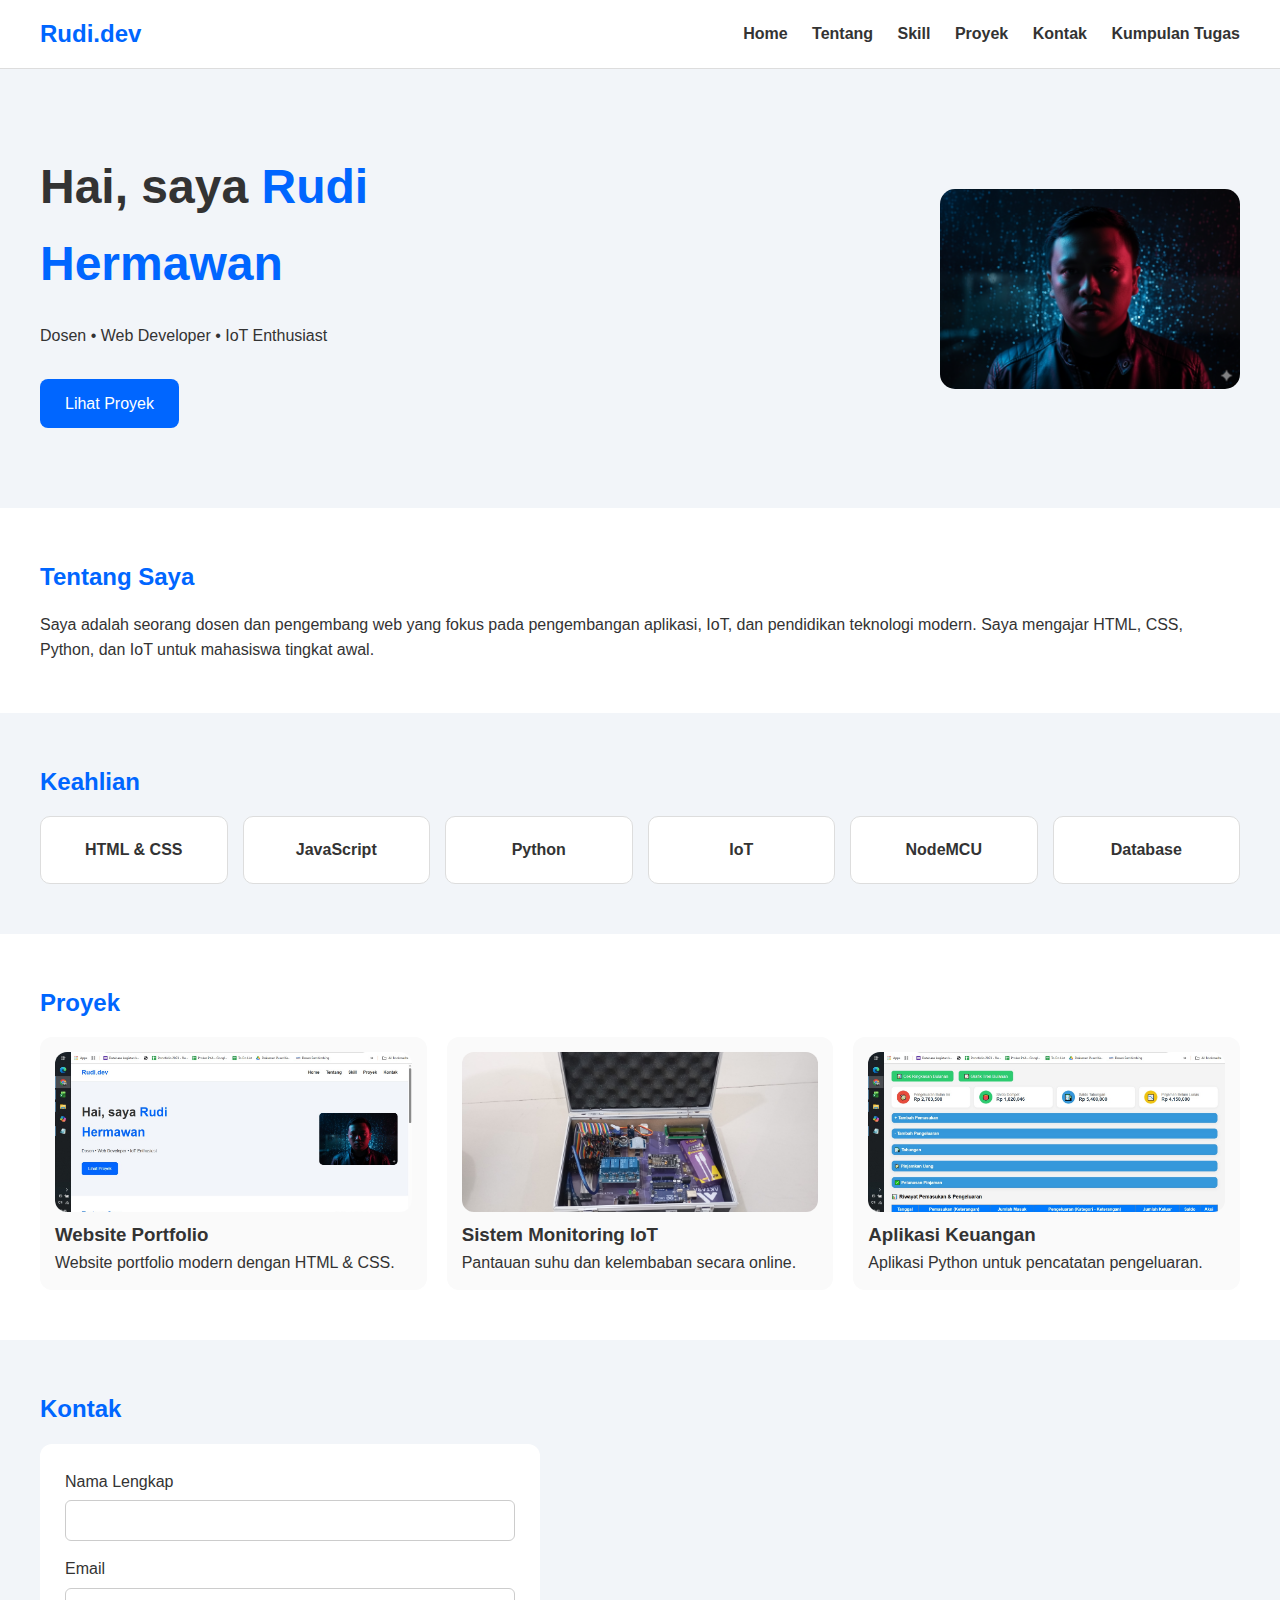
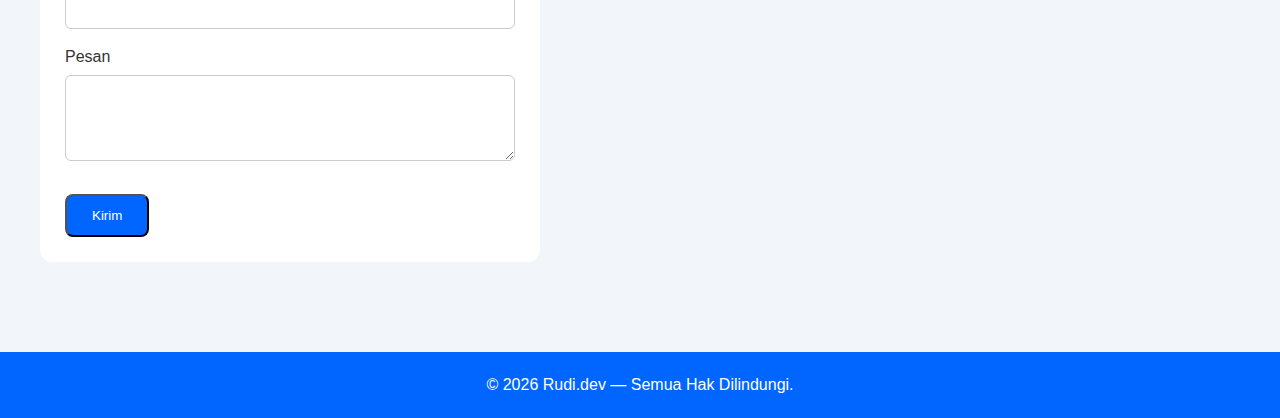
<file: index.html>
<!DOCTYPE html>
<html lang="id">
<head>
  <meta charset="UTF-8" />
  <meta name="viewport" content="width=device-width, initial-scale=1.0" />
  <meta name="description" content="Portofolio modern web developer." />

  <title>Portofolio Modern</title>

  <link rel="stylesheet" href="style.css" />
</head>

<body>
  <!-- NAVBAR -->
  <header class="navbar">
    <div class="logo">Rudi.dev</div>

    <nav>
      <a href="#home">Home</a>
      <a href="#about">Tentang</a>
      <a href="#skills">Skill</a>
      <a href="#projects">Proyek</a>
      <a href="#contact">Kontak</a>
      <a href="lat_css.html">Kumpulan Tugas</a>
    </nav>
  </header>

  <!-- HERO SECTION -->
  <section id="home" class="hero">
    <div class="hero-text">
      <h1>Hai, saya <span>Rudi Hermawan</span></h1>
      <p>Dosen • Web Developer • IoT Enthusiast</p>
      <a class="btn" href="#projects">Lihat Proyek</a>
    </div>

    <img src="images/profil.png" alt="Foto Profil" class="hero-img" />
  </section>

  <!-- ABOUT -->
  <section id="about" class="about">
    <h2>Tentang Saya</h2>
    <p>
      Saya adalah seorang dosen dan pengembang web yang fokus pada
      pengembangan aplikasi, IoT, dan pendidikan teknologi modern.
      Saya mengajar HTML, CSS, Python, dan IoT untuk mahasiswa tingkat awal.
    </p>
  </section>

  <!-- SKILLS -->
  <section id="skills" class="skills">
    <h2>Keahlian</h2>

    <div class="skill-grid">
      <div class="skill-card">HTML & CSS</div>
      <div class="skill-card">JavaScript</div>
      <div class="skill-card">Python</div>
      <div class="skill-card">IoT</div>
      <div class="skill-card">NodeMCU</div>
      <div class="skill-card">Database</div>
    </div>
  </section>

  <!-- PROJECTS -->
  <section id="projects" class="projects">
    <h2>Proyek</h2>

    <div class="project-grid">

      <div class="project-card">
        <img src="images/web1.jpeg" alt="Proyek Web" />
        <h3>Website Portfolio</h3>
        <p>Website portfolio modern dengan HTML & CSS.</p>
      </div>

      <div class="project-card">
        <img src="images/iot.jpg" alt="IoT" />
        <h3>Sistem Monitoring IoT</h3>
        <p>Pantauan suhu dan kelembaban secara online.</p>
      </div>

      <div class="project-card">
        <img src="images/app.jpeg" alt="App" />
        <h3>Aplikasi Keuangan</h3>
        <p>Aplikasi Python untuk pencatatan pengeluaran.</p>
      </div>

    </div>
  </section>

  <!-- CONTACT -->
  <section id="contact" class="contact">
    <h2>Kontak</h2>

    <form action="#" method="post" class="contact-form">
      <label for="nama">Nama Lengkap</label>
      <input type="text" id="nama" required>

      <label for="email">Email</label>
      <input type="email" id="email" required>

      <label for="pesan">Pesan</label>
      <textarea id="pesan" rows="4" required></textarea>

      <button class="btn" type="submit">Kirim</button>
    </form>
  </section>

  <!-- FOOTER -->
  <footer>
    © <span id="year"></span> Rudi.dev — Semua Hak Dilindungi.
  </footer>

  <script>
    document.getElementById("year").textContent = new Date().getFullYear();
  </script>

</body>
</html>
</file>
<file: style.css>
/* Reset Style */
* {
  margin: 0;
  padding: 0;
  box-sizing: border-box;
}

body {
  font-family: "Poppins", Arial, sans-serif;
  background: #f2f5f9;
  color: #333;
  line-height: 1.6;
}

/* NAVBAR */
.navbar {
  background: #ffffff;
  padding: 15px 40px;
  display: flex;
  justify-content: space-between;
  align-items: center;
  position: sticky;
  top: 0;
  border-bottom: 1px solid #ddd;
  z-index: 100;
}

.logo {
  font-size: 1.5rem;
  font-weight: bold;
  color: #0066ff;
}

nav a {
  margin-left: 20px;
  text-decoration: none;
  font-weight: 600;
  color: #333;
  transition: 0.3s;
}

nav a:hover {
  color: #0066ff;
}

/* HERO */
.hero {
  display: flex;
  justify-content: space-between;
  align-items: center;
  padding: 80px 40px;
}

.hero-text {
  max-width: 500px;
}

.hero-text h1 {
  font-size: 3rem;
}

.hero-text span {
  color: #0066ff;
}

.hero p {
  margin: 20px 0;
}

.btn {
  display: inline-block;
  padding: 12px 25px;
  background: #0066ff;
  color: white;
  border-radius: 8px;
  text-decoration: none;
  margin-top: 10px;
}

.hero-img {
  width: 300px;
  border-radius: 15px;
}

/* ABOUT */
.about {
  padding: 50px 40px;
  background: white;
}

h2 {
  margin-bottom: 15px;
  color: #0066ff;
}

/* SKILLS */
.skills {
  padding: 50px 40px;
}

.skill-grid {
  display: grid;
  grid-template-columns: repeat(auto-fit, minmax(150px, 1fr));
  gap: 15px;
}

.skill-card {
  background: white;
  padding: 20px;
  text-align: center;
  border-radius: 10px;
  font-weight: bold;
  border: 1px solid #ddd;
  transition: 0.3s;
}

.skill-card:hover {
  transform: translateY(-5px);
  border-color: #0066ff;
}

/* PROJECTS */
.projects {
  padding: 50px 40px;
  background: white;
}

.project-grid {
  display: grid;
  grid-template-columns: repeat(auto-fit, minmax(250px, 1fr));
  gap: 20px;
}

.project-card {
  background: #fafafa;
  padding: 15px;
  border-radius: 12px;
  transition: 0.3s;
}

.project-card img {
  width: 100%;
  height: 160px;
  object-fit: cover;
  border-radius: 12px;
}

.project-card:hover {
  transform: translateY(-5px);
  box-shadow: 0 4px 10px rgba(0,0,0,0.1);
}

/* CONTACT */
.contact {
  padding: 50px 40px;
}

.contact-form {
  background: white;
  padding: 25px;
  border-radius: 12px;
  max-width: 500px;
}

input, textarea {
  width: 100%;
  padding: 12px;
  margin: 6px 0 15px;
  border: 1px solid #ccc;
  border-radius: 6px;
}

/* FOOTER */
footer {
  text-align: center;
  padding: 20px;
  margin-top: 40px;
  background: #0066ff;
  color: white;
}

/* --- Styling CTA Button --- */
.cta-button {
    /* Gaya Visual */
    background-color: #e74c3c; /* Warna Merah Kontras */
    color: white;
    font-weight: bold;
    
    /* Ukuran dan Bentuk */
    padding: 8px 15px; /* Jarak di dalam tombol */
    border-radius: 5px; /* Sudut membulat */
    
    /* Efek Hover */
    transition: background-color 0.3s ease;
}

.cta-button:hover {
    background-color: #c0392b; /* Warna sedikit lebih gelap saat di-hover */
}

/* Memastikan tombol tidak memiliki style link bawaan */
.nav-cta a {
    text-decoration: none; 
}

.menu-tugas {
    display: flex;
    gap: 20px;
}
</file>
